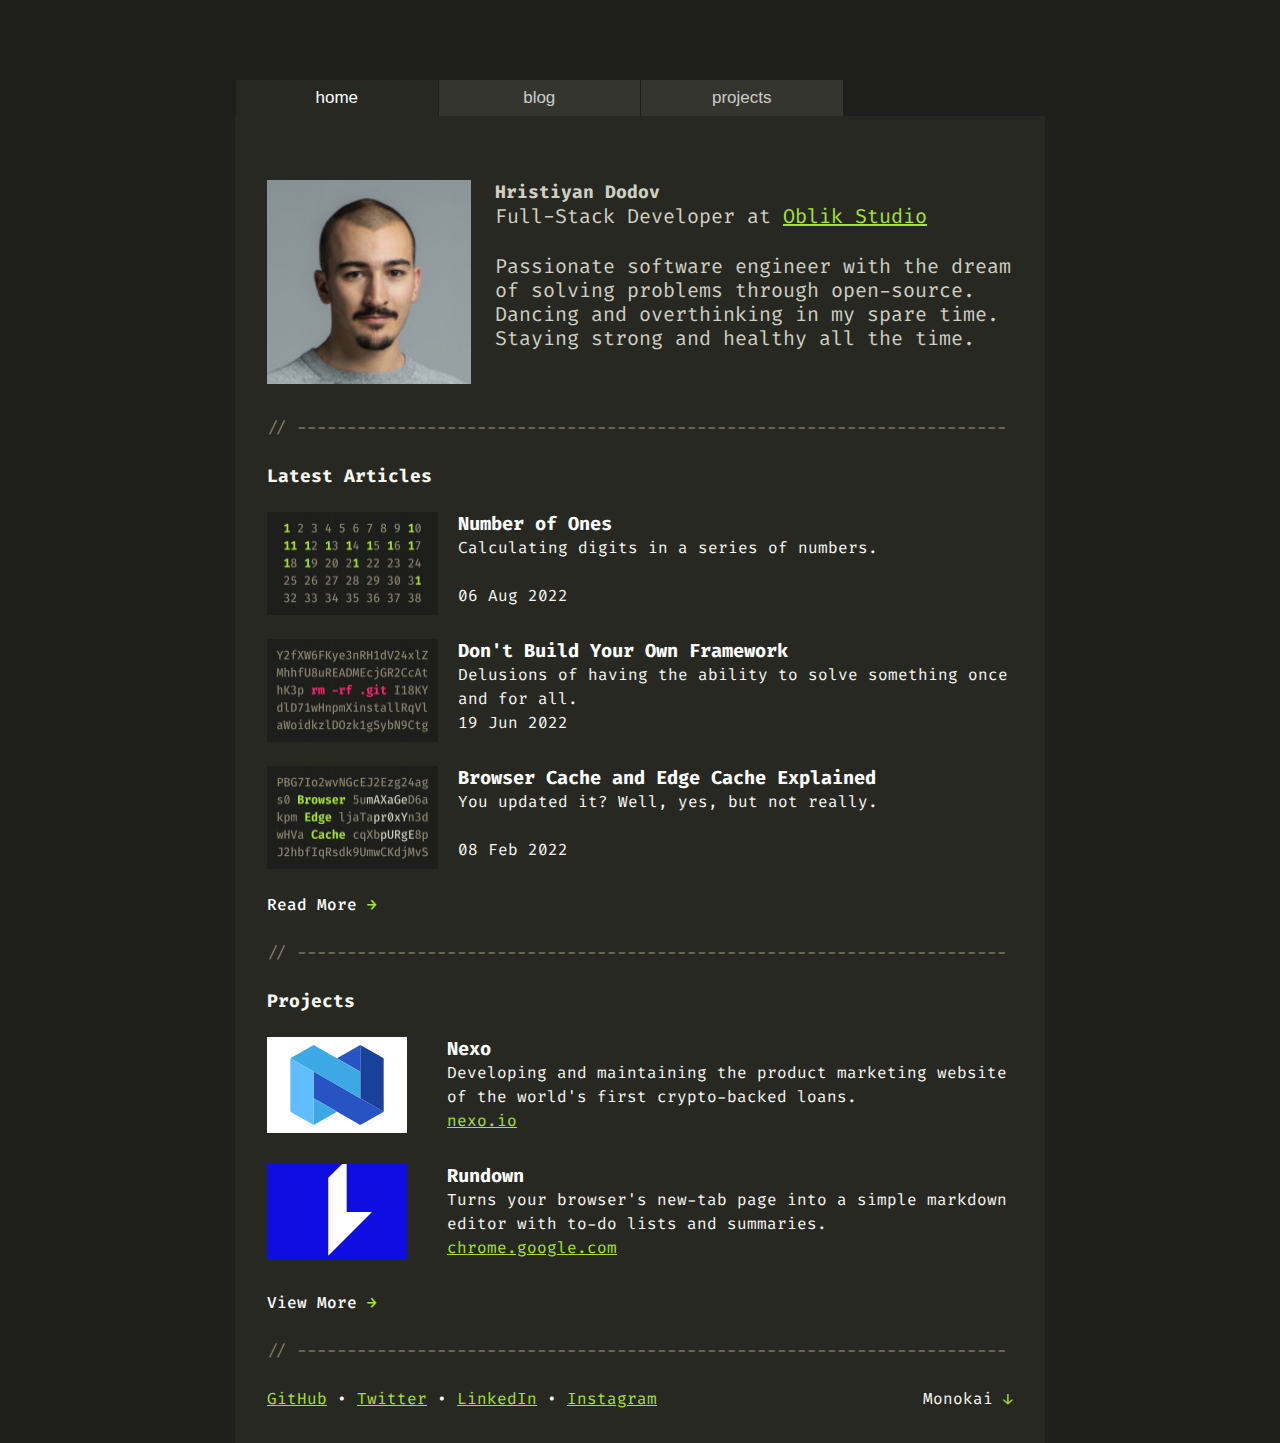
<file: index.html>
<!DOCTYPE html>
<html lang="en-US">
    <head>
        <meta charset="utf-8">
        <meta name="viewport" content="width=device-width, initial-scale=1.0">
        <title>Hristiyan Dodov: Full-Stack Developer at Oblik Studio</title>
        <meta name="description" content="Passionate software engineer with the dream of solving problems through open-source.">
        
        <link rel="preconnect" href="https://fonts.googleapis.com">
        <link rel="preconnect" href="https://fonts.gstatic.com" crossorigin>
        <link href="https://fonts.googleapis.com/css2?family=Fira+Code:wght@500&display=swap" rel="stylesheet">
        <link id="favicon" href="./img/favicon-monokai.png" rel="icon" type="image/png">
        <link href="style.css" rel="stylesheet">
    </head>
    <body>
        
        <div class="container" >
            <div class="but">
                <button class="tablink">home</button>
                <button class="tablink-disabled"><a href="blog.html">blog</a></button>
                <button class="tablink-disabled"><a href="project.html">projects</a></button>
            </div>
            
            <div class="c-editor" id="c-editor">
            <main id="content">
                <header>
                    <div class="flex-header">
                        <img alt="Hristiyan Dodov in gray shirt on gray background, looking at the camera." height="336" src="./img/hristiyan-dodov-168x.jpg" srcset="./img/hristiyan-dodov-168x.jpg 168w, ./img/hristiyan-dodov-189x.jpg 189w, ./img/hristiyan-dodov-168x.jpg 336w" width="336" sizes="(min-width: 600px) 168px, 63px">
                        <div class="header-text">
                            <h1>
                                Hristiyan Dodov 
                            </h1>
                            <p class="header-text-desc">
                                Full-Stack Developer <span class="br-hidden"><br></span> at <a href="https://oblik.studio" rel="noopener noreferrer nofollow" target="_blank">Oblik Studio</a> 
                            </p>
                            <p class="normal-text">
                                Passionate software engineer with the dream of solving problems through open-source. Dancing and overthinking in my spare time. Staying strong and healthy all&nbsp;the&nbsp;time. 
                            </p>
                        </div>
                    </div>
                    <p class="hidden-text">
                        Passionate software engineer with the dream of solving problems through open-source. Dancing and overthinking in my spare time. Staying strong and healthy all&nbsp;the&nbsp;time. 
                    </p>
                </header>

                <hr class="separator">

                <section>   
                    <h2>
                        Latest Articles
                    </h2>
                    <article>
                        <a href="https://dodov.dev/blog/number-of-ones">
                            <img alt="Numbers 1 through 38 with all digits &quot;1&quot; highlighted." src="./img/number-of-ones-cover-171x.png" >
                        </a>
                        <div class="article-text">
                            <h3>
                                <a href="https://dodov.dev/blog/number-of-ones">
                                    Number of&nbsp;Ones 
                                </a>
                            </h3>
                            <p class="story-explanation">
                                Calculating digits in a series of&nbsp;numbers. 
                            </p>
                            <p>
                                <time datetime="2022-08-06T16:00:00+03:00" title="Saturday, August 6, 2022, 16:00 EEST">
                                06 Aug 2022 </time>
                            </p>
                        </div>
                    </article> 
                    <article>
                        <a  href="https://dodov.dev/blog/dont-build-your-own-framework">
                            <img alt="Terminal command &quot;rm -rf .git&quot;, surrounded by random characters." src="./img/rm-rf-git-cover-171x.png">
                        </a>
                        <div class="article-text">
                            <h3>
                                <a class="hover:text-accent-2" href="https://dodov.dev/blog/dont-build-your-own-framework">
                                    Don't Build Your Own&nbsp;Framework 
                                </a>
                            </h3>
                            <p class="story-explanation">
                                Delusions of having the ability to solve something once and for&nbsp;all. 
                            </p>
                            <p>
                                <time datetime="2022-06-19T13:00:00+03:00" title="Sunday, June 19, 2022, 13:00 EEST">
                                19 Jun 2022 </time>
                            </p>
                        </div>
                    </article> 
                    <article>
                        <a  href="https://dodov.dev/blog/browser-cache-and-edge-cache-explained">
                            <img alt="The words &quot;Browser&quot;, &quot;Edge&quot;, and &quot;Cache&quot;, surrounded by random characters." src="./img/browser-edge-cache-cover-171x.png">
                        </a>
                        <div class="article-text">
                            <h3>
                                <a class="hover:text-accent-2" href="https://dodov.dev/blog/browser-cache-and-edge-cache-explained">
                                    Browser Cache and Edge Cache&nbsp;Explained 
                                </a>
                            </h3>
                            <p class="story-explanation">
                                You updated it? Well, yes, but not&nbsp;really. 
                            </p>
                            <p>
                                <time datetime="2022-02-08T16:00:00+02:00" title="Tuesday, February 8, 2022, 16:00 EET">
                                    08 Feb 2022 
                                </time>
                            </p>
                        </div>
                    </article>

                    <a class="read-link" href="https://dodov.dev/blog">
                        Read More <span class="read-link-icon" aria-hidden="true">→</span>
                    </a>
                </section>
                
                <hr class="separator">

                <section>
                    <h2>
                        Projects
                    </h2>
                    <article >
                        <div class="project-content">
                            <a href="https://dodov.dev/projects/nexo">
                                <img alt="Nexo crypto bank logo." height="192" src="./img/nexo-logo.svg" width="192" sizes="(min-width: 600px) 98px, 42px">
                            </a>
                            <div>
                                <h3>
                                <a href="https://dodov.dev/projects/nexo">
                                    Nexo 
                                </a>
                                </h3>
                                <p class="normal-text">
                                    Developing and maintaining the product marketing website of the world's first crypto-backed&nbsp;loans. 
                                </p>
                                <p class="project-link">
                                    <a href="https://nexo.io/" rel="noopener noreferrer" target="_blank">
                                        nexo.io 
                                    </a>
                                </p>
                            </div>
                        </div>
                        <p class="hidden-text">
                            Developing and maintaining the product marketing website of the world's first crypto-backed&nbsp;loans. 
                        </p>
                    </article> 
                    <article >
                        <div class="project-content">
                            <a href="https://dodov.dev/projects/rundown">
                                <img alt="Rundown productivity browser extension logo." src="./img/rundown-logo.svg" >
                            </a>
                            <div>
                                <h3>
                                <a class="hover:text-accent-2" href="https://dodov.dev/projects/rundown">
                                    Rundown 
                                </a>
                                </h3>
                                <p class="normal-text">
                                    Turns your browser's new-tab page into a simple markdown editor with to-do lists and&nbsp;summaries. 
                                </p>
                                <p class="project-link">
                                    <a href="https://chrome.google.com/webstore/detail/rundown/opjjddkgmphhkjlgocopmeolmmibiphb" rel="noopener noreferrer" target="_blank">
                                        chrome.google.com 
                                    </a>
                                </p>
                            </div>
                        </div>
                        <p class="hidden-text">
                            Turns your browser's new-tab page into a simple markdown editor with to-do lists and&nbsp;summaries. 
                        </p>
                    </article>
                    <a class="read-link" href="https://dodov.dev/projects">
                        View More <span class="read-link-icon" aria-hidden="true">→</span>
                    </a>
                    </a>
                </section>
                
            <hr class="separator">
            
            <footer>
                <ul>
                    <li>
                        <a class="social-link" href="https://github.com/hdodov" rel="noopener noreferrer" target="_blank">GitHub</a>
                        <span class="normal-text" aria-hidden="true">&bull;</span>
                    </li>
                    <li class="md:inline-block">
                        <a class="social-link" href="https://twitter.com/yandodov" rel="noopener noreferrer" target="_blank">Twitter</a>
                        <span class="normal-text" aria-hidden="true">&bull;</span>
                    </li>
                    <li class="md:inline-block">
                        <a class="social-link" href="https://www.linkedin.com/in/yandodov/" rel="noopener noreferrer" target="_blank">LinkedIn</a>
                        <span class="normal-text" aria-hidden="true">&bull;</span>
                    </li>
                    <li class="md:inline-block">
                        <a class="social-link" href="https://www.instagram.com/yandodov/" rel="noopener noreferrer" target="_blank">Instagram</a>
                    </li>
                </ul>
                <div>
                    <span class="spans">
                        <span aria-hidden="true">Monokai</span>
                        <span class="read-link-icon" aria-hidden="true">↓</span>
                        <select id="theme_select" aria-label="Select color theme." >
                            <option value="dark">
                                Darkk+ 
                            </option>
                            <option value="light">
                                Light+ 
                            </option>
                            <option value="monokai">
                                Monokai 
                            </option>
                            <option value="github-dark">
                                GitHub Dark 
                            </option>
                            <option value="github-light">
                                GitHub Light
                            </option>
                            <option value="solarized">
                                Solarized Light    
                            </option>
                        </select>
                    </span>
                </div>
            </footer> 
        </main>
            <div class="c-lines select-none js-lines" aria-hidden="true"></div>
            </div>
            </div>
        </div>
        <script src="index.js"></script>
    </body>
</html>
</file>
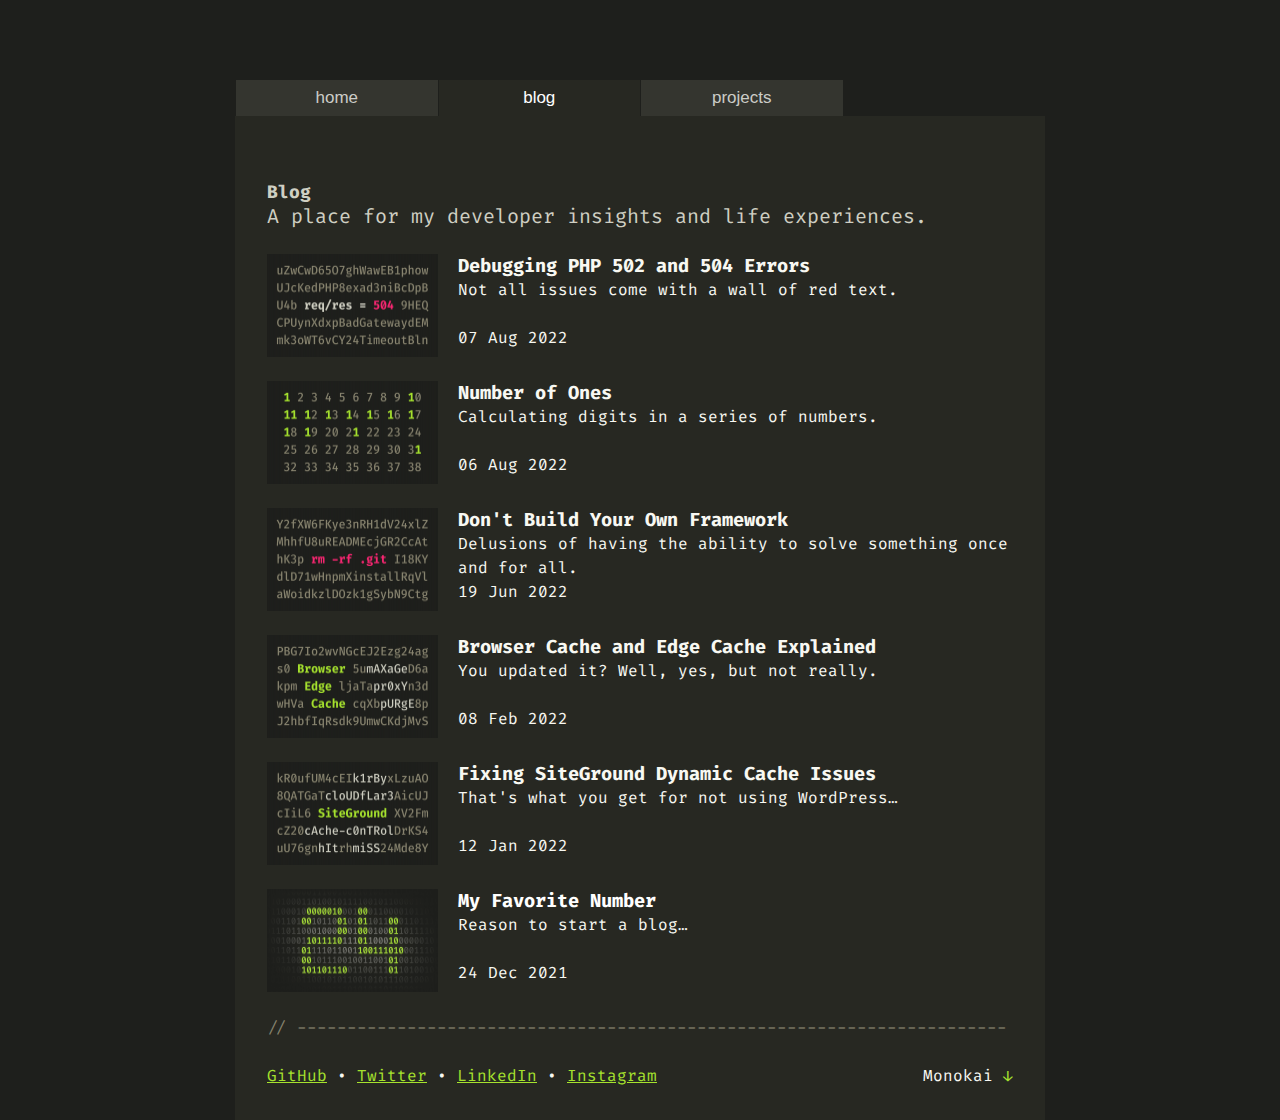
<file: blog.html>
<!DOCTYPE html>
<html lang="en-US">
    <head>
        <meta charset="utf-8">
        <meta name="viewport" content="width=device-width, initial-scale=1.0">
        <title>Hristiyan Dodov: Full-Stack Developer at Oblik Studio</title>
        <meta name="description" content="Passionate software engineer with the dream of solving problems through open-source.">
        <link rel="preconnect" href="https://fonts.googleapis.com">
        <link rel="preconnect" href="https://fonts.gstatic.com" crossorigin>
        <link href="https://fonts.googleapis.com/css2?family=Fira+Code:wght@500&display=swap" rel="stylesheet">
        
        <link id="favicon" href="./img/favicon-monokai.png" rel="icon" type="image/png">
        <link href="style.css" rel="stylesheet">
    </head>
    <body>
        
        <div class="container">
            
            <div class="but">
                <button class="tablink-disabled"><a href="index.html">home</a></button>
                <button class="tablink">blog</button>
                <button class="tablink-disabled"><a href="project.html">projects</a></button>
            </div>

            <div class="c-editor">
            <div class="c-content max-w-subtitle md:max-w-none">
            <div class="c-highlight is-hidden js-highlight"></div>
            <main id="content">
                <header class="bp-head-space">
                    <div class="flex-header">
                        <div class="bp-header-text">
                            <h1>
                                Blog 
                            </h1>
                            <p class="header-text-desc bottom-tab">
                                A place for my developer insights and life experiences.
                            </p>
                            
                        </div>
                    </div>
                </header>


                <section>   
                    <article>
                        <a href="https://dodov.dev/blog/debugging-php-502-and-504-errors">
                            <img alt="The equation 'req/res = 504', surrounded by random characters." src="./img/php-errors-cover-171x.png" >
                        </a>
                        <div class="article-text">
                            <h3>
                                <a href="https://dodov.dev/blog/debugging-php-502-and-504-errors" class="article-head">
                                    Debugging PHP 502 and 504 Errors
                                </a>
                            </h3>
                            <p class="story-explanation">
                                Not all issues come with a wall of red text. 
                            </p>
                            <p>
                                <time datetime="2022-08-06T16:00:00+03:00" title="Sunday, August 7, 2022, 18:00 EEST">
                                07 Aug 2022 </time>
                            </p>
                        </div>
                    </article> 
                    <article>
                        <a href="https://dodov.dev/blog/number-of-ones">
                            <img alt="Numbers 1 through 38 with all digits &quot;1&quot; highlighted." src="./img/number-of-ones-cover-171x.png" >
                        </a>
                        <div class="article-text">
                            <h3>
                                <a href="https://dodov.dev/blog/number-of-ones" class="article-head">
                                    Number of&nbsp;Ones 
                                </a>
                            </h3>
                            <p class="story-explanation">
                                Calculating digits in a series of&nbsp;numbers. 
                            </p>
                            <p>
                                <time datetime="2022-08-06T16:00:00+03:00" title="Saturday, August 6, 2022, 16:00 EEST">
                                06 Aug 2022 </time>
                            </p>
                        </div>
                    </article> 
                    <article>
                        <a  href="https://dodov.dev/blog/dont-build-your-own-framework">
                            <img alt="Terminal command &quot;rm -rf .git&quot;, surrounded by random characters." src="./img/rm-rf-git-cover-171x.png">
                        </a>
                        <div class="article-text">
                            <h3>
                                <a class="article-head" href="https://dodov.dev/blog/dont-build-your-own-framework">
                                    Don't Build Your Own&nbsp;Framework 
                                </a>
                            </h3>
                            <p class="story-explanation">
                                Delusions of having the ability to solve something once and for&nbsp;all. 
                            </p>
                            <p>
                                <time datetime="2022-06-19T13:00:00+03:00" title="Sunday, June 19, 2022, 13:00 EEST">
                                19 Jun 2022 </time>
                            </p>
                        </div>
                    </article> 
                    <article>
                        <a  href="https://dodov.dev/blog/browser-cache-and-edge-cache-explained">
                            <img alt="The words &quot;Browser&quot;, &quot;Edge&quot;, and &quot;Cache&quot;, surrounded by random characters." src="./img/browser-edge-cache-cover-171x.png">
                        </a>
                        <div class="article-text">
                            <h3>
                                <a class="article-head" href="https://dodov.dev/blog/browser-cache-and-edge-cache-explained">
                                    Browser Cache and Edge Cache&nbsp;Explained 
                                </a>
                            </h3>
                            <p class="story-explanation">
                                You updated it? Well, yes, but not&nbsp;really. 
                            </p>
                            <p>
                                <time datetime="2022-02-08T16:00:00+02:00" title="Tuesday, February 8, 2022, 16:00 EET">
                                    08 Feb 2022 
                                </time>
                            </p>
                        </div>
                    </article>
                    <article>
                        <a  href="https://dodov.dev/blog/browser-cache-and-edge-cache-explained">
                            <img alt="The words &quot;Browser&quot;, &quot;Edge&quot;, and &quot;Cache&quot;, surrounded by random characters." src="./img/siteground-random-characters-cover-171x.png">
                        </a>
                        <div class="article-text">
                            <h3>
                                <a class="article-head" href="https://dodov.dev/blog/browser-cache-and-edge-cache-explained">
                                    Fixing SiteGround Dynamic Cache Issues 
                                </a>
                            </h3>
                            <p class="story-explanation">
                                That's what you get for not using WordPress… 
                            </p>
                            <p>
                                <time datetime="2022-02-08T16:00:00+02:00" title="Tuesday, January 12, 2022, 16:00 EET">
                                    12 Jan 2022 
                                </time>
                            </p>
                        </div>
                    </article>
                    <article>
                        <a  href="https://dodov.dev/blog/browser-cache-and-edge-cache-explained">
                            <img alt="The words &quot;Browser&quot;, &quot;Edge&quot;, and &quot;Cache&quot;, surrounded by random characters." src="./img/binary-24-171x.png">
                        </a>
                        <div class="article-text">
                            <h3>
                                <a class="hover:text-accent-2" href="https://dodov.dev/blog/browser-cache-and-edge-cache-explained">
                                    My Favorite Number 
                                </a>
                            </h3>
                            <p class="story-explanation">
                                Reason to start a blog…
                            </p>
                            <p>
                                <time datetime="2022-02-08T16:00:00+02:00" title="Tuesday, January 12, 2022, 16:00 EET">
                                    24 Dec 2021 
                                </time>
                            </p>
                        </div>
                    </article>
                </section>
                
                
                
            <hr class="separator">
            
            <footer>
                <ul>
                    <li>
                        <a class="social-link" href="https://github.com/hdodov" rel="noopener noreferrer" target="_blank">GitHub</a>
                        <span aria-hidden="true">&bull;</span>
                    </li>
                    <li class="md:inline-block">
                        <a class="social-link" href="https://twitter.com/yandodov" rel="noopener noreferrer" target="_blank">Twitter</a>
                        <span aria-hidden="true">&bull;</span>
                    </li>
                    <li class="md:inline-block">
                        <a class="social-link" href="https://www.linkedin.com/in/yandodov/" rel="noopener noreferrer" target="_blank">LinkedIn</a>
                        <span aria-hidden="true">&bull;</span>
                    </li>
                    <li class="md:inline-block">
                        <a class="social-link" href="https://www.instagram.com/yandodov/" rel="noopener noreferrer" target="_blank">Instagram</a>
                    </li>
                </ul>
                <div>
                    <span class="spans">
                        <span aria-hidden="true" >Monokai</span>
                        <span class="read-link-icon" aria-hidden="true">↓</span>
                        <select id="theme_select" aria-label="Select color theme." >
                            <option value="dark">
                                Darkk+ 
                            </option>
                            <option value="light">
                                Light+ 
                            </option>
                            <option value="monokai">
                                Monokai 
                            </option>
                            <option value="github-dark">
                                GitHub Dark 
                            </option>
                            <option value="github-light">
                                GitHub Light
                            </option>
                            <option value="solarized">
                                Solarized Light    
                            </option>
                        </select>
                    </span>
                </div>
            </footer> 
        </main>
            </div>
            </div>
        </div>
        <script src="index.js"></script>
    </body>
</html>
</file>
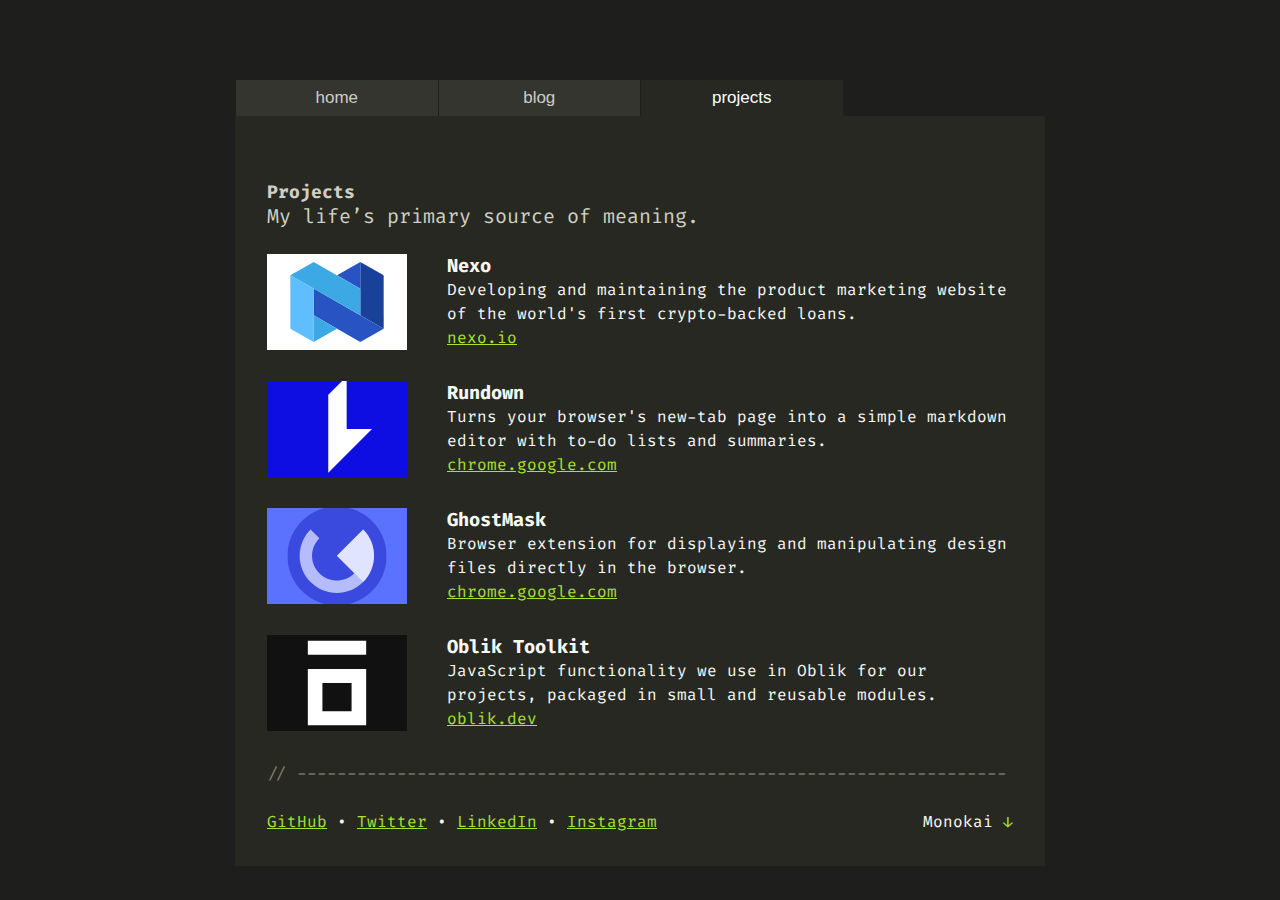
<file: project.html>
<!DOCTYPE html>
<html lang="en-US">
    <head>
        <meta charset="utf-8">
        <meta name="viewport" content="width=device-width, initial-scale=1.0">
        <title>Projects - Hristiyan Dodov</title>
        <meta name="description" content="Passionate software engineer with the dream of solving problems through open-source.">
        <link rel="preconnect" href="https://fonts.googleapis.com">
        <link rel="preconnect" href="https://fonts.gstatic.com" crossorigin>
        <link href="https://fonts.googleapis.com/css2?family=Fira+Code:wght@500&display=swap" rel="stylesheet">
        
        <link id="favicon" href="./img/favicon-monokai.png" rel="icon" type="image/png">
        <link href="style.css" rel="stylesheet">
    </head>
    <body>
        
        <div class="container">
            
            
            <div class="but">
                <button class="tablink-disabled"><a href="index.html">home</a></button>
                <button class="tablink-disabled"><a href="blog.html">blog</a></button>
                <button class="tablink">projects</button>
            </div>

            <div class="c-editor">
            <div class="c-content max-w-subtitle md:max-w-none">
            <div class="c-highlight is-hidden js-highlight"></div>
            <main id="content">
                <header class="bp-head-space">
                    <div class="flex-header">
                        <div class="bp-header-text">
                            <h1>
                                Projects 
                            </h1>
                            <p class="header-text-desc">
                                My life’s primary source of meaning.
                            </p>
                            
                        </div>
                    </div>
                </header>


                <section>   
                    <article >
                        <div class="project-content">
                            <a href="https://dodov.dev/projects/nexo">
                                <img alt="Nexo crypto bank logo." height="192" src="./img/nexo-logo.svg" width="192" sizes="(min-width: 600px) 98px, 42px">
                            </a>
                            <div>
                                <h3>
                                <a href="https://dodov.dev/projects/nexo" class="article-head">
                                    Nexo 
                                </a>
                                </h3>
                                <p class="normal-text">
                                    Developing and maintaining the product marketing website of the world's first crypto-backed&nbsp;loans. </p>
                                <p class="project-link">
                                    <a href="https://nexo.io/" rel="noopener noreferrer" target="_blank">
                                        nexo.io 
                                    </a>
                                </p>
                            </div>
                        </div>
                        <p class="hidden-text">
                            Developing and maintaining the product marketing website of the world's first crypto-backed&nbsp;loans. 
                        </p>
                    
                    </article>

                    <article >
                        <div class="project-content">
                            <a href="https://dodov.dev/projects/rundown">
                                <img alt="Rundown productivity browser extension logo." src="./img/rundown-logo.svg" >
                            </a>
                            <div>
                                <h3>
                                <a class="article-head" href="https://dodov.dev/projects/rundown">
                                    Rundown 
                                </a>
                                </h3>
                                <p class="normal-text">
                                    Turns your browser's new-tab page into a simple markdown editor with to-do lists and&nbsp;summaries. 
                                </p>
                                <p class="project-link">
                                    <a href="https://chrome.google.com/webstore/detail/rundown/opjjddkgmphhkjlgocopmeolmmibiphb" rel="noopener noreferrer" target="_blank">
                                        chrome.google.com 
                                    </a>
                                </p>
                            </div>
                        </div>
                        <p class="hidden-text">
                            Turns your browser's new-tab page into a simple markdown editor with to-do lists and&nbsp;summaries. 
                        </p>
                    </article>

                    <article >
                        <div class="project-content">
                            <a href="https://dodov.dev/projects/nexo">
                                <img alt="Nexo crypto bank logo." height="192" src="./img/ghostmask-logo.svg" width="192" sizes="(min-width: 600px) 98px, 42px">
                            </a>
                            <div>
                                <h3>
                                <a href="https://dodov.dev/projects/nexo" class="article-head">
                                    GhostMask 
                                </a>
                                </h3>
                                <p class="normal-text">
                                    Browser extension for displaying and manipulating design files directly in the browser.
                                </p>
                                <p class="project-link">
                                    <a href="https://chrome.google.com/" rel="noopener noreferrer" target="_blank">
                                        chrome.google.com 
                                    </a>
                                </p>
                            </div>
                        </div>
                        <p class="hidden-text">
                            Browser extension for displaying and manipulating design files directly in the browser.
                        </p>
                    </article>

                    <article >
                        <div class="project-content">
                            <a href="https://dodov.dev/projects/Oblik-toolkit">
                                <img alt="Oblik Toolkit." height="calc(1.25 * 4)" src="./img/oblik-toolkit-logo.svg" width="10ch" >
                            </a>
                            <div>
                                <h3>
                                <a href="https://dodov.dev/projects/Oblik-toolkit" class="article-head">
                                    Oblik Toolkit 
                                </a>
                                </h3>
                                <p class="normal-text">
                                    JavaScript functionality we use in Oblik for our projects, packaged in small and reusable modules. 
                                </p>
                                <p class="project-link">
                                    <a href="https://oblik.dev/" rel="noopener noreferrer" target="_blank">
                                        oblik.dev 
                                    </a>
                                </p>
                            </div>
                        </div>
                        <p class="hidden-text">
                            JavaScript functionality we use in Oblik for our projects, packaged in small and reusable modules. 
                        </p>
                    </article>
                </section>
                
                
                
            <hr class="separator">
            
            <footer>
                <ul>
                    <li>
                        <a class="social-link" href="https://github.com/hdodov" rel="noopener noreferrer" target="_blank">GitHub</a>
                        <span aria-hidden="true">&bull;</span>
                    </li>
                    <li class="md:inline-block">
                        <a class="social-link" href="https://twitter.com/yandodov" rel="noopener noreferrer" target="_blank">Twitter</a>
                        <span aria-hidden="true">&bull;</span>
                    </li>
                    <li class="md:inline-block">
                        <a class="social-link" href="https://www.linkedin.com/in/yandodov/" rel="noopener noreferrer" target="_blank">LinkedIn</a>
                        <span aria-hidden="true">&bull;</span>
                    </li>
                    <li class="md:inline-block">
                        <a class="social-link" href="https://www.instagram.com/yandodov/" rel="noopener noreferrer" target="_blank">Instagram</a>
                    </li>
                </ul>
                <div>
                    <span class="spans">
                        <span aria-hidden="true" ob-themes-text="">Monokai</span>
                        <span class="read-link-icon" aria-hidden="true">↓</span>
                        <select id="theme_select" aria-label="Select color theme." >
                            <option value="dark">
                                Darkk+ 
                            </option>
                            <option value="light">
                                Light+ 
                            </option>
                            <option value="monokai">
                                Monokai 
                            </option>
                            <option value="github-dark">
                                GitHub Dark 
                            </option>
                            <option value="github-light">
                                GitHub Light
                            </option>
                            <option value="solarized">
                                Solarized Light    
                            </option>
                        </select>
                    </span>
                </div>
            </footer> 
        </main>
            <div class="c-lines select-none js-lines" aria-hidden="true"></div>
            </div>
            </div>
        </div>
        <script src="index.js"></script>
    </body>
</html>
</file>
<file: style.css>
*{
    margin: 0;
    padding: 0;
    box-sizing: border-box;
}


:root,
:root.monokai {
    --color-bg: #1e1f1c;
    --color-editor: #272822;
    --color-body-text: #f8f8f2;
    --color-secondary-text: #cfcfc2;
    --color-line-text: #90908a;
    --color-line-text-hover: #c2c2bf;
    --color-line-highlight-bg: #3e3d32;
    --color-comment: #88846f;
    --color-tab: #34352f;
    --inactive-navbar-background: #34352f;
    --color-tab-text: #ccccc7;
    --color-tab-text-active: #ffffff;
    --color-accent-1: #a6e22e;
    --color-accent-2: #4e94ce;
    --color-selection: #878b9180;
    --color-scrollbar-border: #7f7f7f4d;
    --color-scrollbar-thumb: #79797966;
    --color-scrollbar-thumb-hover: #646464b3;
    --color-scrollbar-thumb-active: #bfbfbf66;
    --color-scrollbar-shadow: #000000;
    --color-focus: #75715e;
    --color-tab-icon-hover: #5a5d5e50;
    --color-tab-icon-active: #63666750;
    --color-code-bg: #22231e;
    --color-code-text: #ffffff;
    --color-code-text-inline: #fd971f;
    --color-code-keyword: #f92672;
    --color-code-function: #66d9ef;
    --color-code-operator: #f92672;
    --color-code-string: #e6db74;
    --color-code-variable: #ffffff;
    --color-code-constant: #ae81ff;
    --color-code-punctuation: #ffffff;
    --color-code-comment: var(--color-comment);
    --color-quote: var(--color-comment);
    --color-code-inserted: #a6e22e;
    --color-code-removed: #f92672;
    --line: 1.5rem;
}

:root.dark {
    --color-bg: #252526;
    --color-editor: #1e1e1e;
    --color-tab-text: #ffffff80;
    --inactive-navbar-background: #2d2d2d;
    --color-tab-text-active: #ffffff;
    --color-body-text: #d4d4d4;
    --color-secondary-text: #bbbbbb;
    --highlighted-line: transparent;
    --line-break: #6a9955;
    --color-accent-1: #4ec9b0;
    --color-accent-1-hover: #4e94ce;
    --color-focus: #007fd4;
    --color-scrollbar-border: #7f7f7f4d;
    --color-scrollbar-thumb: #79797966;
    --color-scrollbar-thumb-hover: #646464b3;
    --color-scrollbar-thumb-active: #bfbfbf66;
    --color-scrollbar-shadow: #000000;
    --text-selection-color: #264f78;
}
:root.light {
    --color-bg: #f3f3f3;
    --color-editor: #ffffff;
    --color-tab-text: #333333b3;
    --inactive-navbar-background: #ececec;
    --color-tab-text-active: #333333;
    --color-body-text: #000000;
    --color-secondary-text: #444444;--line-break: #008000;
    --color-accent-1: #267f99;
    --color-accent-1-hover: #0000ff;
    --color-focus: #0090f1;
    --color-scrollbar-border: #7f7f7f4d;
    --color-scrollbar-thumb: #64646466;
    --color-scrollbar-thumb-hover: #646464b3;
    --color-scrollbar-thumb-active: #00000099;
    --color-scrollbar-shadow: #dddddd;
    --text-selection-color: #add6ff;
}
:root.github-dark {
    --color-bg: #1b1f23;
    --color-editor: #24292e;
    --color-tab-text: #959da5;
    --inactive-navbar-background: #1f2428;
    --color-tab-text-active: #e1e4e8;
    --color-body-text: #e1e4e8;
    --color-secondary-text: #959da5;
    --editor-line-number: #768390;
    --editor-line-number-hover: #e1e4e8;
    --highlighted-line: #2b3036;
    --line-break: #6a737d;
    --color-accent-1: #96d0ff;
    --color-accent-1-hover: #4e94ce;
    --color-focus: #005cc5;
    --color-scrollbar-border: #1b1f23;
    --color-scrollbar-thumb: #6a737d33;
    --color-scrollbar-thumb-hover: #6a737d44;
    --color-scrollbar-thumb-active: #6a737d88;
    --color-scrollbar-shadow: #00000088;
    --text-selection-color: #3392ff44;
}

:root.github-light {
    --color-bg: #f6f8fa;
    --color-editor: #ffffff;
    --color-tab-text: #6a737d;
    --inactive-navbar-background: #eff2f6;
    --color-tab-text-active: #2f363d;
    --color-body-text: #24292e;
    --color-secondary-text: #6a737d;
    --editor-line-number: #1b1f234d;
    --editor-line-number-hover: #24292e;
    --highlighted-line: #f6f8fa;
    --line-break: #6a737d;
    --color-accent-1: #032f62;
    --color-accent-1-hover: #0000ff;
    --color-focus: #2188ff;
    --color-scrollbar-border: #ffffff;
    --color-scrollbar-thumb: #959da533;
    --color-scrollbar-thumb-hover: #959da544;
    --color-scrollbar-thumb-active: #959da588;
    --color-scrollbar-shadow: #6a737d33;
    --text-selection-color: #0366d625;
}

:root.solarized {
    --color-bg: #eee8d5;
    --color-editor: #fdf6e3;
    --color-tab-text: #586e75;
    --inactive-navbar-background: #e4ddc9;
    --color-tab-text-active: #333333;
    --color-body-text: #333333;
    --color-secondary-text: #586e75;
    --editor-line-number: #237893;
    --editor-line-number-hover: #567983;
    --highlighted-line: #eee8d5;
    --line-break: #93a1a1;
    --color-accent-1: #268bd2;
    --color-accent-1-hover: #0000ff;
    --color-focus: #d3af86;
    --color-scrollbar-border: #7f7f7f4d;
    --color-scrollbar-thumb: #64646466;
    --color-scrollbar-thumb-hover: #646464b3;
    --color-scrollbar-thumb-active: #00000099;
    --color-scrollbar-shadow: #dddddd;
    --text-selection-color: #eee8d5;
}


body{
    background-color: var(--color-bg);
    color: var(--color-body-text);
    line-height: 1.5rem;
    overflow-x: hidden;
    font-family: 'Fira Code', monospace;
}
body::-webkit-scrollbar{
    border-left: var(--color-scrollbar-border);
    width: 14px;
}
*::-webkit-scrollbar-corner,
*::-webkit-scrollbar-button{
    display: none;
}
*::-webkit-scrollbar-thumb{
    background: var(--color-scrollbar-thumb);
}
*::-webkit-scrollbar-thumb:hover{
    background: var(--color-scrollbar-thumb);
}
*::-webkit-scrollbar-thumb:active{
    background: var(--color-scrollbar-thumb-active);
}


.but{
    margin-top: 5rem;
    overflow:auto;
  }
  .tablink {
    background-color: var(--color-editor);
    color: var(--color-tab-text-active);
    float: left;
    border: none;
    outline: none;
    cursor: default;
    padding: 8px 16px;
    font-size: 17px;
    width: 25%;
    border-left: 1px solid #1e1f1c;
  }

  
  .tablink-disabled {
    background-color: var(--inactive-navbar-background);
    color: var(--color-tab-text);
    float: left;
    border: none;
    outline: none;
    cursor: pointer;
    padding: 8px 16px;
    font-size: 17px;
    width: 25%;
    border-left: 1px solid var(--color-bg);
  }

  .tablink-disabled a{
    text-decoration: none;
    color: var(--color-tab-text);
  }

  .tablink-disabled a:hover{
color: var(--color-tab-text);
background-color: var(--inactive-navbar-background);
}
.container {
    display: flex;
    flex-flow: column nowrap;
    width: 100%;
    max-width: 81ch;
    margin: 0 auto;
    overflow: hidden;
}

/* nav{
    overflow:auto;
    margin-top: 5rem;
} */

.c-editor {
    background-color: var(--color-editor);
    flex-grow: 1;
    padding-left: var(--padding-left-editor);
    padding-right: var(--padding-right-editor);
}

main{
    padding: 2rem;
}

header{
   margin: 2rem 0; 
   color: var(--color-secondary-text);
   font-size: 1.25rem;

}
.bp-head-space{
    margin-bottom: 0;
}
.flex-header{
    display: flex;
}
.flex-header img{
    width: 20ch;
    height: 17ch;
}
 .header-text{
    margin-left: 2ch;
}
.header-text a{
    color: var(--color-accent-1);
}
a:hover{
    color: var(--color-accent-2);
}

.header-text h1{
    font-size: large;
    font-weight: 700;
}
.header-text-desc{
    margin-bottom: 1.6rem;
}
.br-hidden{
    display: none;
}
.hidden-text{
    display: none;
}

.separator {
    margin-top: var(--line);
    margin-bottom: var(--line);
    display: flex;
    height: var(--line);
    overflow: hidden;
    border-width: 0px;
    color: var(--color-comment);
}
.separator:before {
    content: "//";
    margin-right: 1ch;
}

.separator:after {
    content: "----------------------------------------------------------------------------------------------------------------------------------------------------------------------";
    overflow-wrap: anywhere;
    font-variant-ligatures: none;
}

section h2{
    font-weight: 700;
    font-size: 1.125rem;
    margin-bottom: var(--line);
}

section article{
    display: flex;
    margin-bottom: var(--line);
}

article a{
    color: white;
    text-decoration: none;
}

a img{
    height: 100%;
    width: 171px;
    margin-right: 2ch;
    flex-shrink: 0;
}
.article-text{
    flex-grow: 1;
}

.article-text .story-explanation{
    min-height: calc(var(--line) * 2);
}

.read-link{
    display: inline-block;
    font-weight: 500;
    color: white;
    text-decoration: none;
}
.read-link:hover{
    color: var(--color-accent-2);
}
.read-link-icon{
    color: var(--color-accent-1);
}
.read-link-icon:hover{
    color: var(--color-accent-2);
}


.project-content{
 display: flex;
}

.project-content a{
    flex-shrink: 0;
}
.project-content a img{
    width: 14ch;
    height: calc(var(--line) * 4);
    object-fit: cover;
}

.project-content div{
    margin-left: 2ch;
}
.project-link a{
    color: var(--color-accent-1);
    text-decoration:underline;
}
.project-link a:hover{
    color: var(--color-accent-2);
}

.article-head{
    color: var(--color-body-text);
}
/* project img height-192 weight-192 */

footer{
    display: flex;
    justify-content: space-between;
}

footer ul{
    list-style: none;
    margin: 0;
    padding: 0;
}

footer ul li{
    display: inline-block;
}
footer ul li a{
    color: var(--color-accent-1);
}
.spans{
       white-space: nowrap;
        display: inline;
        position: relative;
}

select{
    width: 100%;
    height: 100%;
    font-weight: 500;
    font-size: 100% ;
    background: none;
    position: absolute;
    left: 0;
    top: 0;
    opacity: 0;
    cursor: pointer;
    text-transform: none;
}
option {
    background-color: var(--color-bg);
    color: var(--color-secondary-text);
}


/* project and blog */


.bp-header-text a{
    color: var(--color-accent-1);
}
.bp-header-text h1{
    font-size: large;
    font-weight: 700;
}




@media screen and (max-width:599px) {
    
    .but{
        margin-top: 0rem;
        overflow:auto;
      }
      .br-hidden{
        display: contents;
      }
      .flex-header img{
        width: 63px;
        height: 63px;
    }
    main {
        padding-top: 0;
    }
    .header-text-desc {
        font-size: 1rem;    
    }
    .normal-text{
        display: none;
    }
    .hidden-text{
        display: contents;
    }
    section article{
        display: flex;
        flex-direction: column;
        margin-bottom: var(--line);
    }
    a img{
        width: 298px;
    }
    .article-text .story-explanation{
        min-height: 0;
    }
    .project-content a img{
        width: 48px;
        height: 48px;
    }
    .project-content div{
        margin-left: 0;
    }
    footer{
        display: flex;
        flex-direction: column;
    }
    footer ul li{
        display: block;
    }

    footer ul{
    padding-bottom: 2rem;
    }
    spans {
    margin-bottom: 5rem;
    }
}
</file>
